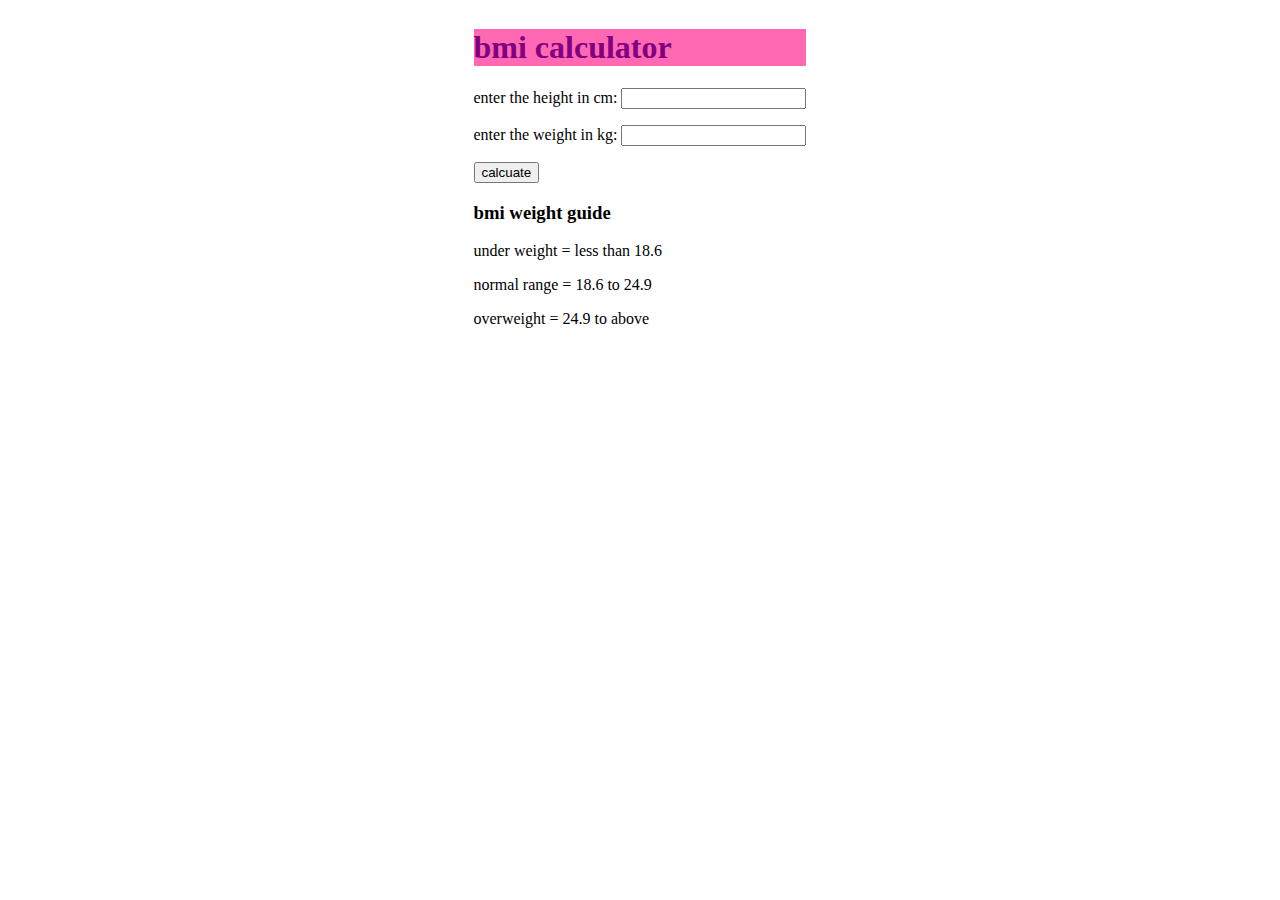
<file: projects/bmi_calculator/index.html>
<!DOCTYPE html>
<html lang="en">

<head>
    <meta charset="UTF-8">
    <meta name="viewport" content="width=device-width, initial-scale=1.0">
    <title>Document</title>
    <link rel="stylesheet" href="style.css">
</head>

<div class="cont">
    <h1 class="h1"> bmi calculator</h1>
    <form>
        <p><label >enter the height in cm: </label><input type="text"  id="height"></p>
        <p><label >enter the weight in kg: </label><input type="text" id="weight"></p>

        <button class="btn">calcuate</button>
    </form>
    <div class="result"></div>
    <div class="instruction">
        <h3>bmi weight guide</h3>
        <p>under weight = less than 18.6</p>
        <p>normal range =  18.6 to 24.9</p>
        <p>overweight =   24.9 to above </p>
    </div>


</div>






<body>

    <script src="index.js"></script>

</html>
</file>
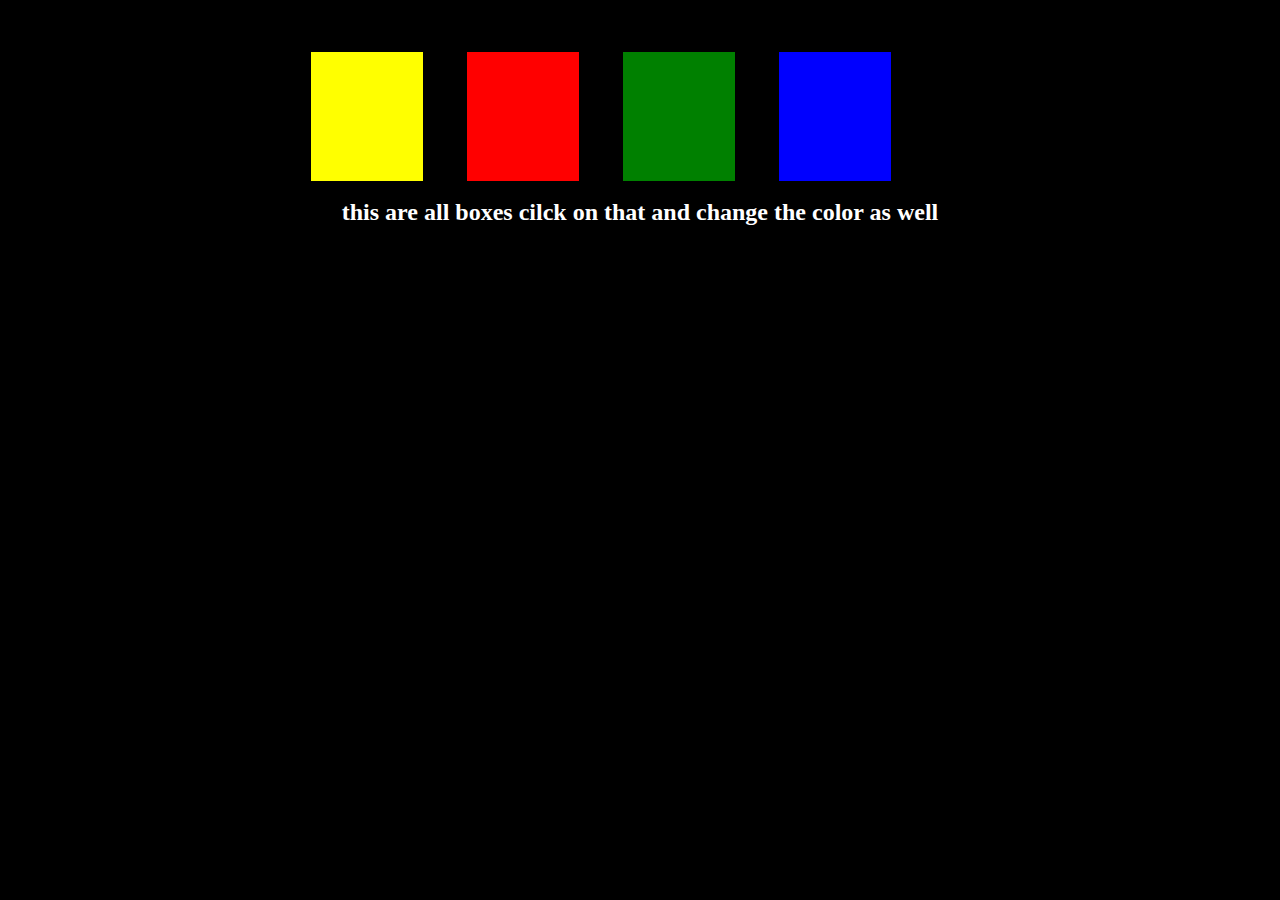
<file: projects/color_changer/index.html>
<!DOCTYPE html>
<html lang="en">
<head>
    <meta charset="UTF-8">
    <meta name="viewport" content="width=device-width, initial-scale=1.0">
    <title>Document</title>
    <link rel="stylesheet" href="style.css">
</head>
<body>
    <div class="btn">
        <span class="button" id="yellow"></span>
        <span class="button" id="red"></span>
        <span class="button" id="green"></span>
        <span class="button" id="blue"></span>
        <h2 class="h2">this are all boxes cilck on that and change the color as well</h2>

    
    </div>
    







    <script src="script.js"></script>
</body>

</html>
</file>
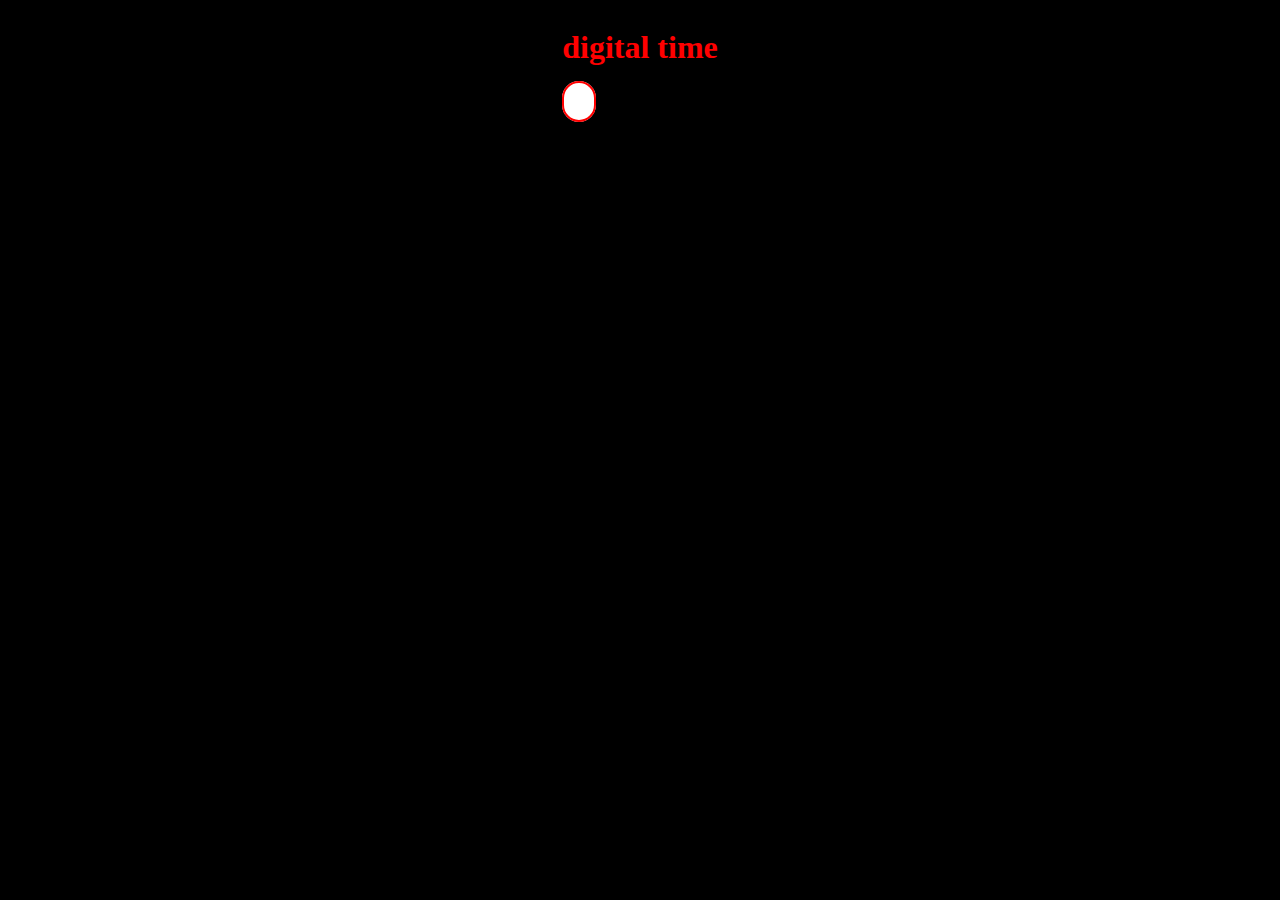
<file: projects/digital_time/index.html>
<!DOCTYPE html>
<html lang="en">
<head>
    <meta charset="UTF-8">
    <meta name="viewport" content="width=device-width, initial-scale=1.0">
    <title>digital time</title>
    <style>
        body{
            background-color: black;
            display: flex;
            justify-content: center;
        }
        #clock{
            padding: 15px;
            padding-top: 5px;
            
           



            border: 2px solid red;
            border-radius: 25px;
            
           
           
            
            background-color: white;
            color: black;
        }

        

    </style>
</head>
<body>
    <div class="container">
        <h1 style="color: red;">digital time</h1>
        <span id="clock"></span>
    </div>
    
</body>
<script src="script.js"></script>
</html>
</file>
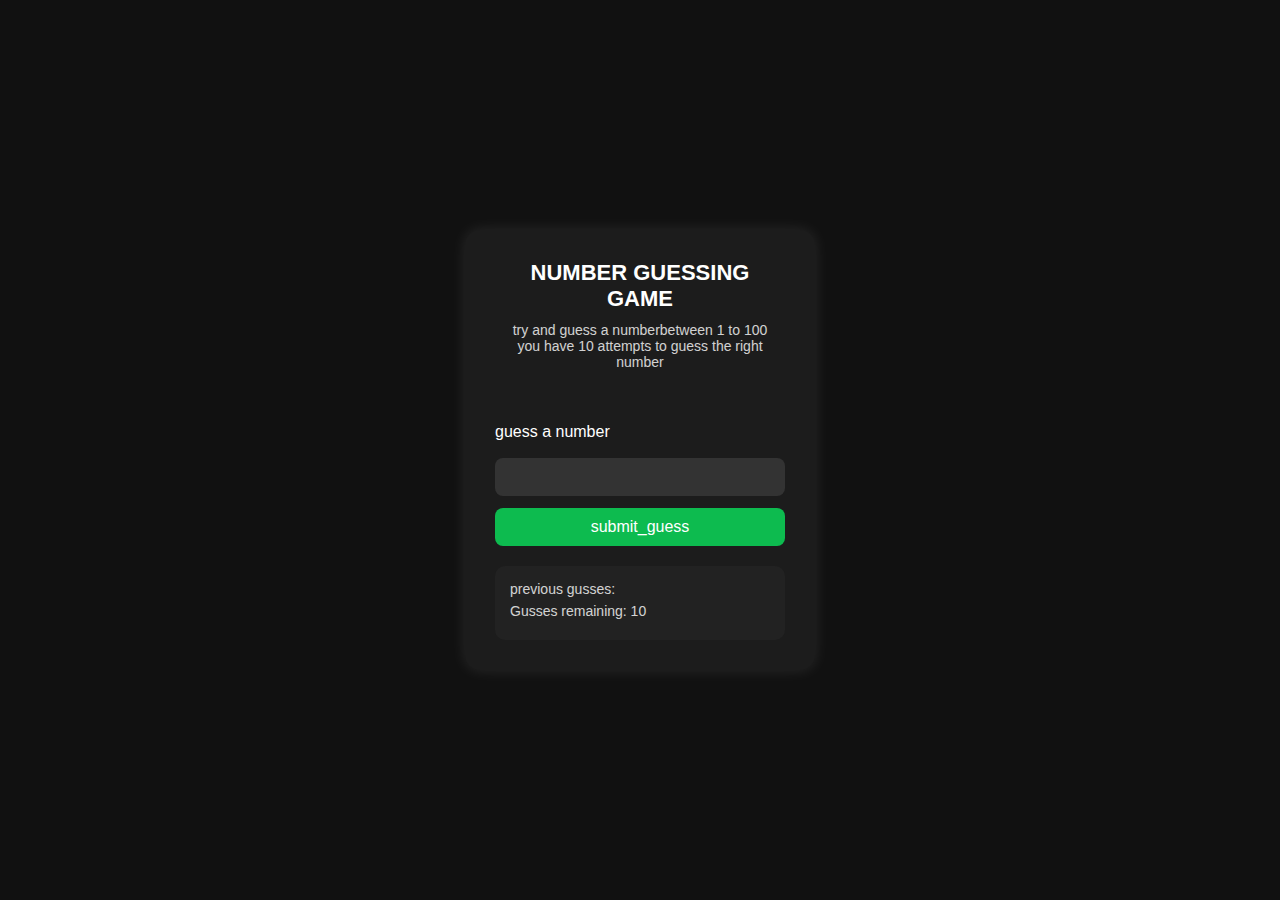
<file: projects/guess_a_number/index.html>
<!DOCTYPE html>
<html lang="en">
<head>
    <meta charset="UTF-8">
    <meta name="viewport" content="width=device-width, initial-scale=1.0">
    <title>guess a number</title>
    <link rel="stylesheet" href="style.css">
</head>
<body>
    <div id="cont">

        <div class="under">
        <h1 class="Heyh">NUMBER GUESSING GAME</h1>
        <p>try and guess a numberbetween 1 to 100</p>
        <p>you have 10 attempts to guess the right number</p>
        </div>
    </br>
        <form  class="form">

            <label for="guessfield"  id ="guess">guess a number </label>
            <input type="text" class="guessfield" id="guessfield" >
            <input type="submit" class="guessfield"  id="subt"  value="submit_guess">
        </form>
        <div class="resultpars">
            <p>previous gusses: <span class="gusses"></span></p>
            <p>Gusses remaining:  <span class="gussesremain">10</span></p>

            <p class="lowORhigh"></p>
            
            
        </div>


    </div>



    <script src="index.js"></script>
</body>
</html>
</file>
<file: projects/bmi_calculator/style.css>
body{
    display: flex;
    justify-content: center;
    align-content: center;
}

.h1{
    color: purple;
    background-color: hotpink;
}
</file>
<file: projects/color_changer/style.css>
body{
    background-color: black;
    padding: 100px;
    display: flex;
    justify-content: center;
    align-items: center;

}

.h2{
    padding: 53px;
    color: white;
}
.button{
    background: white;
    margin: 22px;
    padding: 56px;
   

}
#yellow{
    background: yellow;

}
#red{
    background: red;

}
#green{
    background: green;

}
#blue{
    background: blue;

}
</file>
<file: projects/guess_a_number/style.css>
/* Reset */
* {
    margin: 0;
    padding: 0;
    box-sizing: border-box;
    font-family: Arial, sans-serif;
}

body {
    background: #111;
    color: #fff;
    display: flex;
    justify-content: center;
    align-items: center;
    height: 100vh;
}

/* Main Container */
#cont {
    background: #1c1c1c;
    padding: 30px;
    border-radius: 15px;
    width: 350px;
    box-shadow: 0 0 15px rgba(255, 255, 255, 0.1);
}

/* Header Section */
.under {
    text-align: center;
    margin-bottom: 20px;
}

.Heyh {
    font-size: 22px;
    margin-bottom: 10px;
}

p {
    font-size: 14px;
    opacity: 0.8;
}

/* Form */
.form {
    display: flex;
    flex-direction: column;
    gap: 12px;
    margin-top: 15px;
}

#guess {
    font-size: 16px;
    margin-bottom: 5px;
}

#guessfield {
    padding: 10px;
    border-radius: 8px;
    border: none;
    outline: none;
    background: #333;
    color: white;
    font-size: 16px;
}

#subt {
    padding: 10px;
    background: #0dbb4f;
    color: #fff;
    font-size: 16px;
    border-radius: 8px;
    cursor: pointer;
    border: none;
    transition: 0.2s;
}

#subt:hover {
    background: #0a9d42;
}

/* Results Section */
.resultpars {
    margin-top: 20px;
    background: #222;
    padding: 15px;
    border-radius: 10px;
}

.resultpars p {
    margin-bottom: 6px;
}

.low {
    font-size: 16px;
    font-weight: bold;
    margin-top: 10px;
}
</file>
